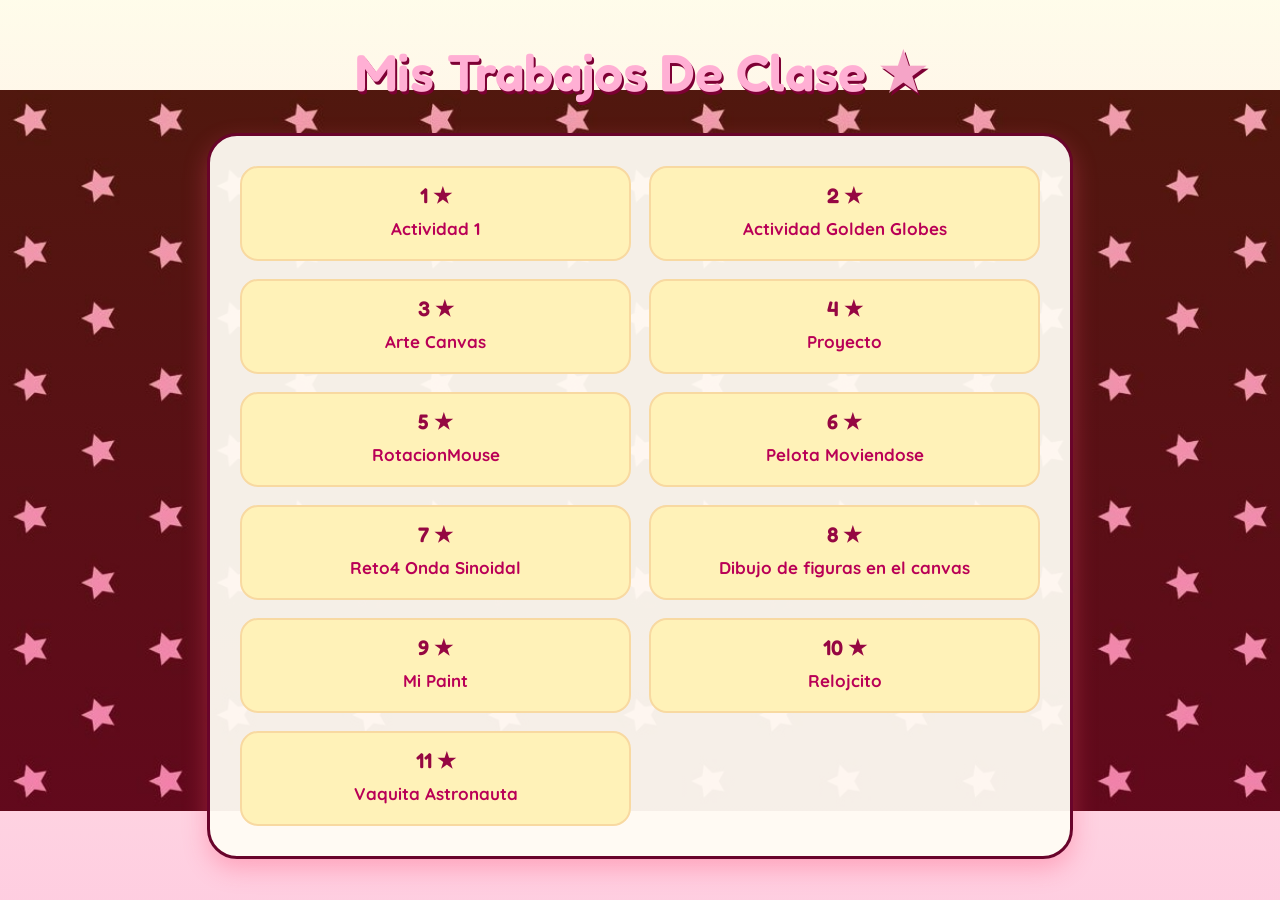
<file: index.html>
<!DOCTYPE html>
<html>
     <meta charset="utf-8">
    <meta name="viewport" content="width=device-width, initial-scale=1.0">
    <title>Carpeta de Actividades</title>

    <!-- Tipografías cute -->
    <link href="https://fonts.googleapis.com/css2?family=Fredoka:wght@400;500;600&family=Quicksand:wght@400;500;600;700&display=swap" rel="stylesheet">

    <style>
        /* FONDO DE LA PÁGINA */
        body {
            margin: 0;
            padding: 40px 20px;
            min-height: 100vh;
            box-sizing: border-box;

    
            background-image:
                linear-gradient(
                    rgba(252, 219, 5, 0.082),
                    rgba(251, 3, 98, 0.197)
                ),
                url("Rosa.jpg");

            background-size: contain;
            background-position: center;
            background-repeat: no-repeat;
            background-attachment: fixed;

            font-family: 'Quicksand', sans-serif;
            color: #77224a;
            text-align: center;
        }

        
        .encabezado {
            max-width: 850px;
            margin: 0 auto 30px;

            display: flex;
            justify-content: center;
            align-items: center;
            gap: 35px;
        }

        /* TÍTULO */
        h1 {
            font-family: 'Fredoka', sans-serif;
            font-size: 52px;
            font-weight: 600;
            color: #ffafd4;
            margin: 0;
            text-shadow: 2px 3px 0px rgb(125, 0, 52);
        }

        h1::after {
            content: " ★";
            color: #f5a4c7;
        }

        
        ol {
            list-style: none;
            counter-reset: actividades;
            padding: 30px;
            margin: auto;
            max-width: 800px;

            display: grid;
            grid-template-columns: repeat(2, 1fr);
            gap: 18px;

            background-color: rgba(255, 253, 245, 0.94);
            border: 3px solid #69042b;
            border-radius: 30px;
            box-shadow: 0 10px 25px #ff4e7455;
        }

        /* TARJETAS */
        li {
            counter-increment: actividades;
            background-color: #fff2b8;
            border: 2px solid #f8d9a1;
            border-radius: 18px;
            transition: 0.3s ease;
        }

        /* NÚMEROS CON ESTRELLAS */
        li::before {
            content: counter(actividades) " ★";
            display: inline-block;
            margin-top: 15px;
            color: #950742;
            font-family: 'Fredoka', sans-serif;
            font-size: 21px;
            font-weight: 600;
        }

        /* LETRAS DE ACTIVIDADES */
        li a {
            display: block;
            padding: 10px 15px 20px;
            color: #b90056;
            text-decoration: none;
            font-family: 'Quicksand', sans-serif;
            font-size: 17px;
            font-weight: 700;
        }

        /* ANIMACIÓN AL PASAR EL MOUSE */
        li:hover {
            background-color: #ffd4e7;
            border-color: #f3a9c9;
            transform: translateY(-6px) rotate(-1deg);
            box-shadow: 0 7px 15px #e6a6bc66;
        }

        li a:hover {
            color: #ff7eb8;
        }

        /* ADAPTACIÓN PARA CELULARES */
        @media (max-width: 600px) {
            .encabezado {
                flex-direction: column;
                gap: 15px;
            }

            h1 {
                font-size: 36px;
            }

            .imagen-decorativa img {
                width: 150px;
            }

            ol {
                grid-template-columns: 1fr;
                padding: 18px;
            }
        }

    </style>
</head>

<body>

    <!-- TÍTULO E IMAGEN DEL LADO DERECHO -->
    <div class="encabezado">

        <h1>Mis Trabajos De Clase</h1>

    </div>

    <!-- ACTIVIDADES -->
        <ol>
            <li> <a href="PáginaBásica.html"> Actividad 1</a></li>
            <li> <a href="pagina2-GoldenGlobes.html"> Actividad Golden Globes</a></li>
            <li> <a href="Vaquita.html"> Arte Canvas</a></li>
            <li> <a href="TecladoProyecto.html"> Proyecto</a></li>
            <li> <a href="AnimacionRotacionMouse.html"> RotacionMouse</a></li>
            <li> <a href="PelotaSinoidalCoseno.html"> Pelota Moviendose</a></li>
            <li> <a href="Reto4 Sinoidal.html"> Reto4 Onda Sinoidal</a></li>
            <li> <a href="FigurasCanvas.html"> Dibujo de figuras en el canvas</a></li>
            <li> <a href="Paint.html"> Mi Paint</a></li>
            <li> <a href="RelojSimulación.html"> Relojcito</a></li>
            <li> <a href="NaveVaquita.html"> Vaquita Astronauta</a></li>
            
 </body>
</html>
</file>
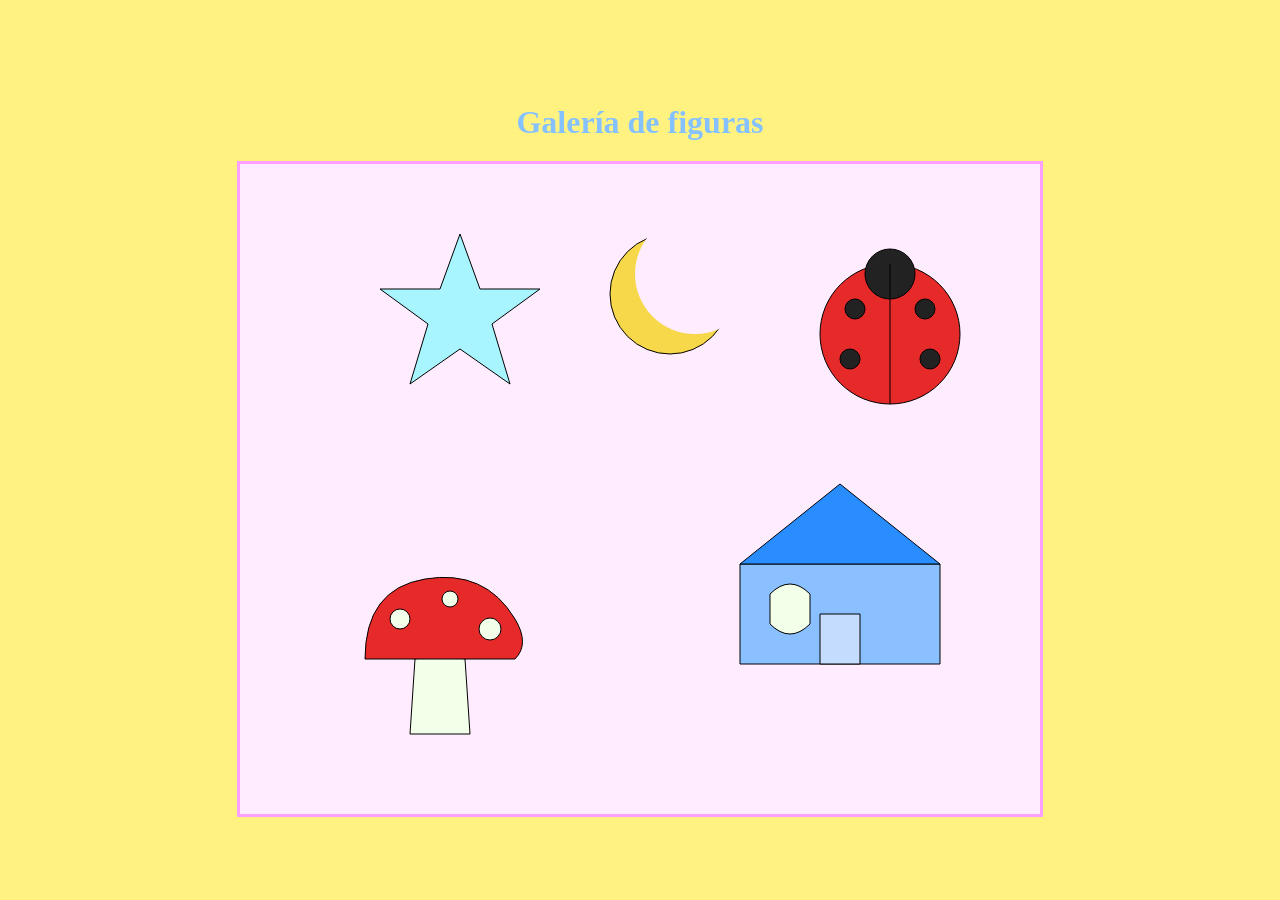
<file: FigurasCanvas.html>
<!doctype html>
<html lang="es">
<head>
    <meta charset="UTF-8">
    <title>Galería de figuras</title>

    <style>
        body {
            margin: 0;
            background-color: #fff281;
            display: flex;
            flex-direction: column;
            justify-content: center;
            align-items: center;
            min-height: 100vh;
        }

        h1 {
            color: rgb(134, 193, 255);
            text-align: center;
            margin-bottom: 20px;
        }

        canvas {
            background-color: #ffecff;
            border: 3px solid #ff9fff;
        }
    </style>
</head>

<body>

    <h1>Galería de figuras</h1>

    <canvas id="galeria" width="800" height="650"></canvas>

    <script>

    const canvas = document.getElementById("galeria");
    const ctx = canvas.getContext("2d");


// ==================================================
// ESTRELLA - ZONA SUPERIOR IZQUIERDA
// ==================================================

ctx.beginPath();

ctx.moveTo(220, 70);

ctx.lineTo(240, 125);
ctx.lineTo(300, 125);

ctx.lineTo(252, 160);
ctx.lineTo(270, 220);

ctx.lineTo(220, 185);

ctx.lineTo(170, 220);
ctx.lineTo(188, 160);

ctx.lineTo(140, 125);
ctx.lineTo(200, 125);

ctx.closePath();

ctx.fillStyle = "#A8F5FF";
ctx.fill();
ctx.stroke();


// ==================================================
// LUNA - ZONA SUPERIOR CENTRAL
// ==================================================

ctx.beginPath();
ctx.arc(430, 130, 60, 0, Math.PI * 2);

ctx.fillStyle = "#f7d84a";
ctx.fill();
ctx.stroke();


// Círculo que recorta la luna
ctx.beginPath();
ctx.arc(455, 110, 60, 0, Math.PI * 2);

ctx.fillStyle = "#ffecff";
ctx.fill();


// ==================================================
// CATARINA - ZONA SUPERIOR DERECHA
// ==================================================

// Cuerpo
ctx.beginPath();
ctx.arc(650, 170, 70, 0, Math.PI * 2);

ctx.fillStyle = "#E62929";
ctx.fill();
ctx.stroke();


// Cabeza
ctx.beginPath();
ctx.arc(650, 110, 25, 0, Math.PI * 2);

ctx.fillStyle = "#222222";
ctx.fill();
ctx.stroke();


// Línea central
ctx.beginPath();
ctx.moveTo(650, 100);
ctx.lineTo(650, 240);
ctx.stroke();


// Mancha izquierda superior
ctx.beginPath();
ctx.arc(615, 145, 10, 0, Math.PI * 2);

ctx.fillStyle = "#222222";
ctx.fill();
ctx.stroke();


// Mancha derecha superior
ctx.beginPath();
ctx.arc(685, 145, 10, 0, Math.PI * 2);

ctx.fill();
ctx.stroke();


// Mancha izquierda inferior
ctx.beginPath();
ctx.arc(610, 195, 10, 0, Math.PI * 2);

ctx.fill();
ctx.stroke();


// Mancha derecha inferior
ctx.beginPath();
ctx.arc(690, 195, 10, 0, Math.PI * 2);

ctx.fill();
ctx.stroke();


// ==================================================
// HONGO - ZONA INFERIOR IZQUIERDA
// ==================================================

// TALLO DEL HONGO
ctx.beginPath();

ctx.moveTo(170, 570);
ctx.lineTo(175, 495);

ctx.quadraticCurveTo(200, 488, 225, 495);

ctx.lineTo(230, 570);

ctx.closePath();

ctx.fillStyle = "#f2ffe9";
ctx.fill();
ctx.stroke();


// SOMBRERO DEL HONGO
ctx.beginPath();

ctx.moveTo(125, 495);

// Curva izquierda
ctx.quadraticCurveTo(125, 425, 185, 415);

// Parte superior
ctx.quadraticCurveTo(245, 405, 275, 455);

// Curva derecha
ctx.quadraticCurveTo(290, 480, 275, 495);

// Base del sombrero
ctx.lineTo(125, 495);

ctx.closePath();

ctx.fillStyle = "#E62929";
ctx.fill();
ctx.stroke();


// MANCHAS DEL HONGO

ctx.beginPath();
ctx.arc(160, 455, 10, 0, Math.PI * 2);
ctx.fillStyle = "#f2ffe9";
ctx.fill();
ctx.stroke();

ctx.beginPath();
ctx.arc(210, 435, 8, 0, Math.PI * 2);
ctx.fill();
ctx.stroke();

ctx.beginPath();
ctx.arc(250, 465, 11, 0, Math.PI * 2);
ctx.fill();
ctx.stroke();


// ==================================================
// CASA - ZONA INFERIOR DERECHA
// ==================================================

// Cuerpo
ctx.beginPath();
ctx.moveTo(500, 400);
ctx.lineTo(700, 400);
ctx.lineTo(700, 500);
ctx.lineTo(500, 500);
ctx.closePath();

ctx.fillStyle = "#8AC0FF";
ctx.fill();
ctx.stroke();


// Techo
ctx.beginPath();
ctx.moveTo(500, 400);
ctx.lineTo(600, 320);
ctx.lineTo(700, 400);
ctx.closePath();

ctx.fillStyle = "#298CFF";
ctx.fill();
ctx.stroke();


// Puerta
ctx.beginPath();
ctx.moveTo(580, 500);
ctx.lineTo(580, 450);
ctx.lineTo(620, 450);
ctx.lineTo(620, 500);
ctx.closePath();

ctx.fillStyle = "#C4DDFF";
ctx.fill();
ctx.stroke();


// Ventana
ctx.beginPath();
ctx.moveTo(530, 430);
ctx.quadraticCurveTo(550, 410, 570, 430);
ctx.lineTo(570, 460);
ctx.quadraticCurveTo(550, 480, 530, 460);
ctx.closePath();

ctx.fillStyle = "#f2ffe9";
ctx.fill();
ctx.stroke();

    </script>

</body>
</html>
</file>
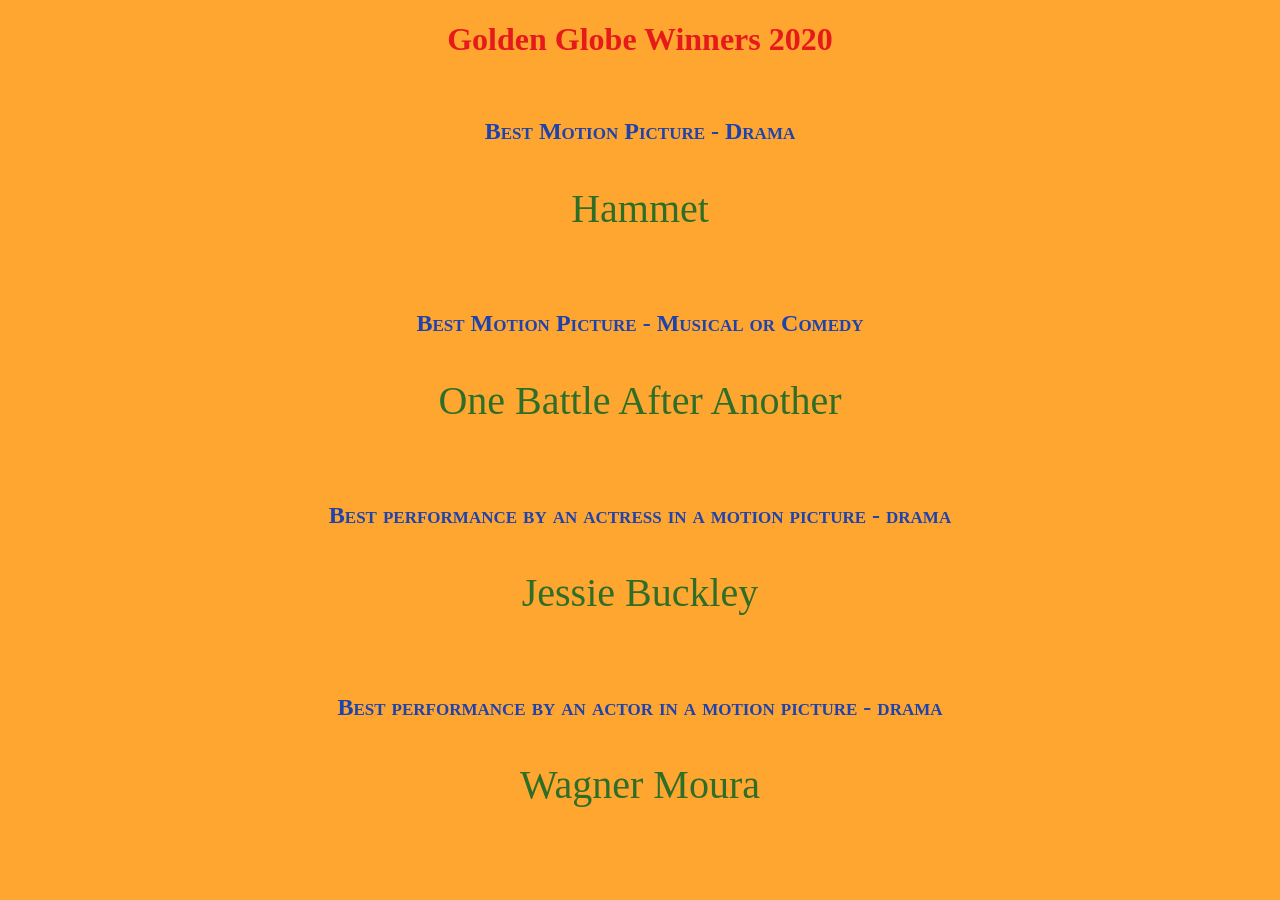
<file: pagina2-GoldenGlobes.html>
<!doctype html>
<html>
 <head>
   <meta charset="utf-8">
   <title>Página 2</title>
   <style>
    body {
        background-color:rgb(255, 166, 49);
        text-align: center;
        font-family:Georgia, 'Times New Roman', Times, serif;
    }
    h1{
        color: rgb(230, 26, 26);
    }
    h2 {
        color:rgb(31, 67, 173);
        font-variant: small-caps;
    }
    p {
        color:rgb(47, 110, 39);
        font-size: 40px;
    }
    </style>

    <script>
   function init(){
      var nombreactor = document.getElementById("bestactor");
      nombreactor.innerHTML = "Wagner Moura";

      var nombreDrama = document.getElementById("bestdrama");
      nombreDrama.innerHTML = "Hammet";

      var nombreComedy = document.getElementById("bestcomedy");
      nombreComedy.innerHTML = "One Battle After Another";

      var nombreActris = document.getElementById("bestactress");
      nombreActris.innerHTML = "Jessie Buckley";
   }
   window.onload = init;
   </script>

 </head>
 <body>
     <h1>Golden Globe Winners 2020</h1>
 </br>
     <h2>Best Motion Picture - Drama</h2>
     <p id="bestdrama">Name Drama</p>
 </br>
     <h2>Best Motion Picture - Musical or Comedy</h2>
     <p id="bestcomedy">Name Comedy</p>
 </br>
     <h2>Best performance by an actress in a motion picture - drama</h2>
     <p id="bestactress">Name Actress</p>
 </br>
     <h2>Best performance by an actor in a motion picture - drama</h2>
     <p id="bestactor">Name Actor</p>
 </body>
</html>
</file>
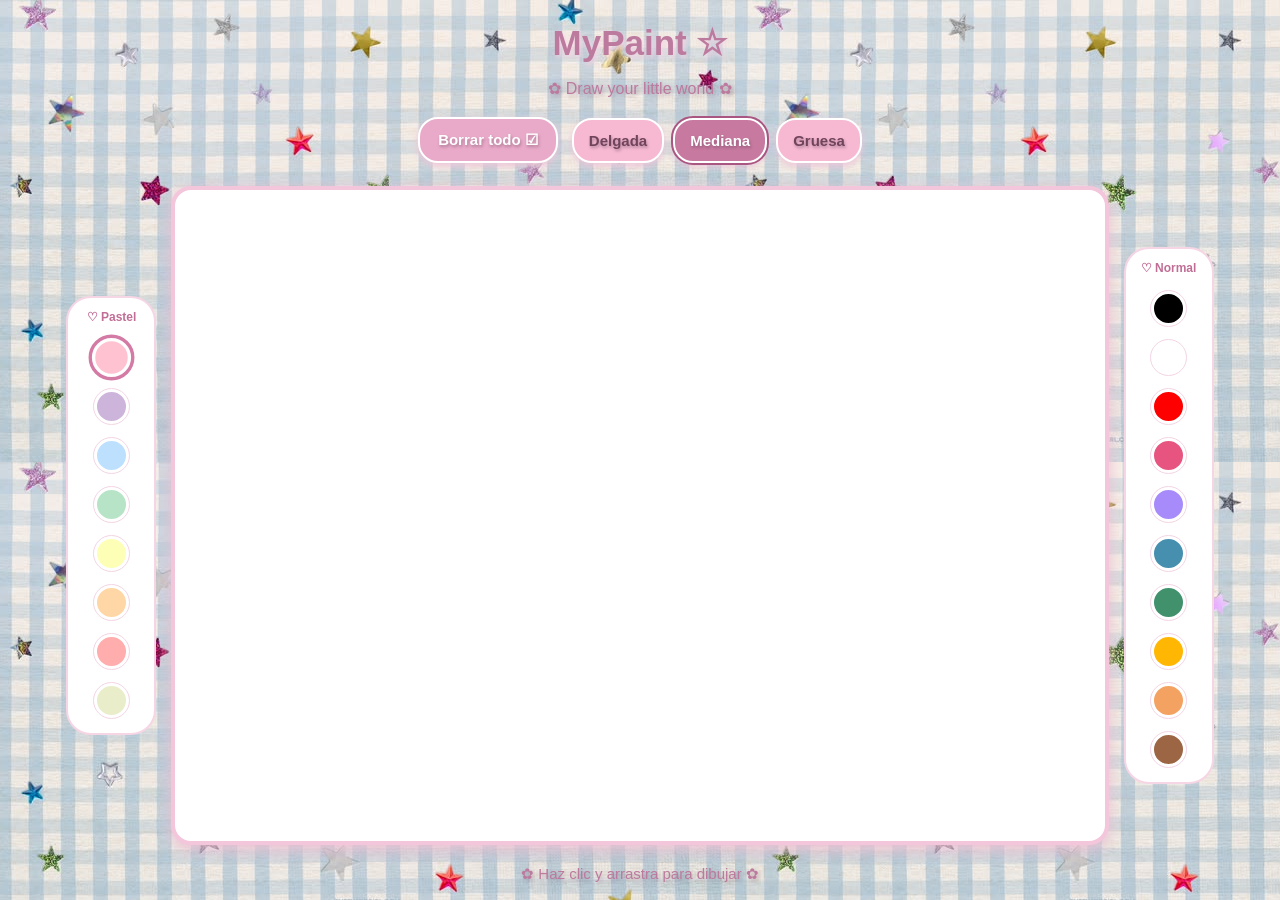
<file: Paint.html>
<!doctype html>


<!DOCTYPE html>
<html>
<head>
  <meta charset="utf-8">
  <title>My Paint</title>

  <style>
    body {
      text-align: center;
      margin-top: 20px;
      background-image: url("Estrellas.jpg");
      background-size: auto;
      font-family: "Trebuchet MS", sans-serif;
      color: #b56b91;
    }

    h1 {
      color: #bc7a9e;
      font-size: 35px;
      margin-bottom: 5px;
      text-shadow: 2px 3px 5px #f3d5e4;
    }

    p, aside {
      color: #bc7a9e;
      text-shadow: 2px 2px 4px rgba(100, 60, 90, 0.35);
    }

    /* Botón de borrar y controles del pincel */
    #otros {
      margin: 15px auto;
      display: flex;
      justify-content: center;
      align-items: center;
      flex-wrap: wrap;
      gap: 8px;
    }

    #otros button,
    #grosor button {
      padding: 12px 18px;
      background: #e9a9c8;
      border: 2px solid white;
      color: white;
      font-family: "Trebuchet MS", sans-serif;
      font-size: 15px;
      font-weight: bold;
      cursor: pointer;
      margin: 3px;
      border-radius: 20px;
      box-shadow: 0 3px 7px #edc5d9;
      transition: 0.2s;
      text-shadow: 1px 2px 3px rgba(60, 40, 60, 0.35);
    }

    #otros button:hover,
    #grosor button:hover {
      background: #d88db4;
      transform: translateY(-2px);
    }

    #grosor {
      display: flex;
      justify-content: center;
      flex-wrap: wrap;
      gap: 3px;
    }

    #grosor button {
      background-color: #f7b8d2;
      color: #70445b;
      padding: 12px 15px;
    }

    #grosor button.selected {
      background-color: #c879a0;
      color: white;
      outline: 2px solid #a95782;
    }

    /* Distribución del lienzo y las paletas */
    .paint {
      display: flex;
      justify-content: center;
      align-items: center;
      gap: 15px;
      margin: 20px auto;
      width: 98%;
    }

    .colores {
      width: 90px;
      min-width: 90px;
      padding: 12px 5px;
      box-sizing: border-box;
      background: #ffffff;
      border: 2px solid #f6d5e5;
      border-radius: 25px;
      display: flex;
      flex-direction: column;
      align-items: center;
      gap: 8px;
    }

    .titulo-color {
      font-size: 12px;
      font-weight: bold;
      color: #c16e96;
      margin-bottom: 5px;
    }

    .colores button {
      width: 35px;
      height: 35px;
      min-width: 35px;
      margin: 3px;
      border: 3px solid white;
      outline: 1px solid #f3d5e4;
      border-radius: 50%;
      cursor: pointer;
      transition: transform 0.2s;
    }

    .colores button:hover {
      transform: scale(1.15);
    }

    .colores button.selected {
      outline: 3px solid #d47ba5;
      transform: scale(1.12);
    }

    /* Lienzo */
    #canvas {
      background-color: white;
      border: 4px solid #f4c6dc;
      border-radius: 20px;
      box-shadow: 0 5px 15px #e9bfd2;
      cursor: crosshair;
      max-width: 75%;
      height: auto;
    }

    aside {
      margin: 15px;
      font-size: 15px;
    }

    @media (max-width: 700px) {
      .paint {
        gap: 5px;
      }

      .colores {
        width: 55px;
        min-width: 55px;
        padding: 8px 2px;
      }

      .colores button {
        width: 27px;
        height: 27px;
        min-width: 27px;
      }

      #canvas {
        max-width: 70%;
      }
    }
  </style>
</head>

<body>
  <h1>MyPaint ☆</h1>
  <p>✿ Draw your little world ✿</p>

  <div id="otros">
    <button id="clear" type="button">Borrar todo ☑</button>

    <div id="grosor">
      <button type="button" data-grosor="3">Delgada</button>
      <button type="button" data-grosor="8" class="selected">Mediana</button>
      <button type="button" data-grosor="15">Gruesa</button>
    </div>
  </div>

  <div class="paint">

    <!-- Paleta de colores pastel -->
    <div class="colores">
      <div class="titulo-color">♡ Pastel</div>
      <button type="button" value="#ffc2d1" style="background:#ffc2d1"></button>
      <button type="button" value="#cdb4db" style="background:#cdb4db"></button>
      <button type="button" value="#bde0fe" style="background:#bde0fe"></button>
      <button type="button" value="#b7e4c7" style="background:#b7e4c7"></button>
      <button type="button" value="#fdffb6" style="background:#fdffb6"></button>
      <button type="button" value="#ffd6a5" style="background:#ffd6a5"></button>
      <button type="button" value="#ffadad" style="background:#ffadad"></button>
      <button type="button" value="#e9edc9" style="background:#e9edc9"></button>
    </div>

    <!-- Lienzo -->
    <canvas id="canvas" width="1000" height="700"></canvas>

    <!-- Paleta de colores normales -->
    <div class="colores">
      <div class="titulo-color">♡ Normal</div>
      <button type="button" value="#000000" style="background:#000000"></button>
      <button type="button" value="#ffffff" style="background:#ffffff"></button>
      <button type="button" value="#ff0000" style="background:#ff0000"></button>
      <button type="button" value="#e75480" style="background:#e75480"></button>
      <button type="button" value="#a78bfa" style="background:#a78bfa"></button>
      <button type="button" value="#468faf" style="background:#468faf"></button>
      <button type="button" value="#40916c" style="background:#40916c"></button>
      <button type="button" value="#ffb703" style="background:#ffb703"></button>
      <button type="button" value="#f4a261" style="background:#f4a261"></button>
      <button type="button" value="#9c6644" style="background:#9c6644"></button>
    </div>

  </div>

  <aside>✿ Haz clic y arrastra para dibujar ✿</aside>

  <script src="utils2.js"></script>

  <script>
    window.onload = function () {
      var canvas = document.getElementById('canvas');
      var context = canvas.getContext('2d');
      var mouse = utils.captureMouse(canvas);

      // Configuración inicial del pincel
      context.lineWidth = 8;
      context.lineCap = 'round';
      context.lineJoin = 'round';
      context.strokeStyle = '#ffc2d1';

      var dibujando = false;

      canvas.addEventListener('mousedown', function () {
        dibujando = true;
        context.beginPath();
        context.moveTo(mouse.x, mouse.y);
        canvas.addEventListener('mousemove', onMouseMove, false);
      }, false);

      canvas.addEventListener('mouseup', function () {
        dibujando = false;
        canvas.removeEventListener('mousemove', onMouseMove, false);
      }, false);

      canvas.addEventListener('mouseleave', function () {
        dibujando = false;
        canvas.removeEventListener('mousemove', onMouseMove, false);
      }, false);

      function onMouseMove() {
        if (dibujando) {
          context.lineTo(mouse.x, mouse.y);
          context.stroke();
        }
      }

      // Cambiar colores en ambas paletas
      var paletas = document.querySelectorAll('.colores');

      paletas.forEach(function (paleta) {
        paleta.addEventListener('click', function (event) {
          if (event.target.tagName === 'BUTTON' && event.target.value) {
            context.strokeStyle = event.target.value;

            document.querySelectorAll('.colores button').forEach(function (boton) {
              boton.classList.remove('selected');
            });

            event.target.classList.add('selected');
          }
        });
      });

      // Seleccionar el primer color pastel
      document.querySelector('.colores button').classList.add('selected');

      // Cambiar el grosor del pincel
      var botonesGrosor = document.querySelectorAll('#grosor button');

      botonesGrosor.forEach(function (boton) {
        boton.addEventListener('click', function () {
          context.lineWidth = Number(boton.dataset.grosor);

          botonesGrosor.forEach(function (otroBoton) {
            otroBoton.classList.remove('selected');
          });

          boton.classList.add('selected');
        });
      });

      // Borrar todo el dibujo
      var clearButton = document.getElementById('clear');

      clearButton.addEventListener('click', function () {
        context.clearRect(0, 0, canvas.width, canvas.height);
      });
    };
  </script>
</body>
</html>
</file>
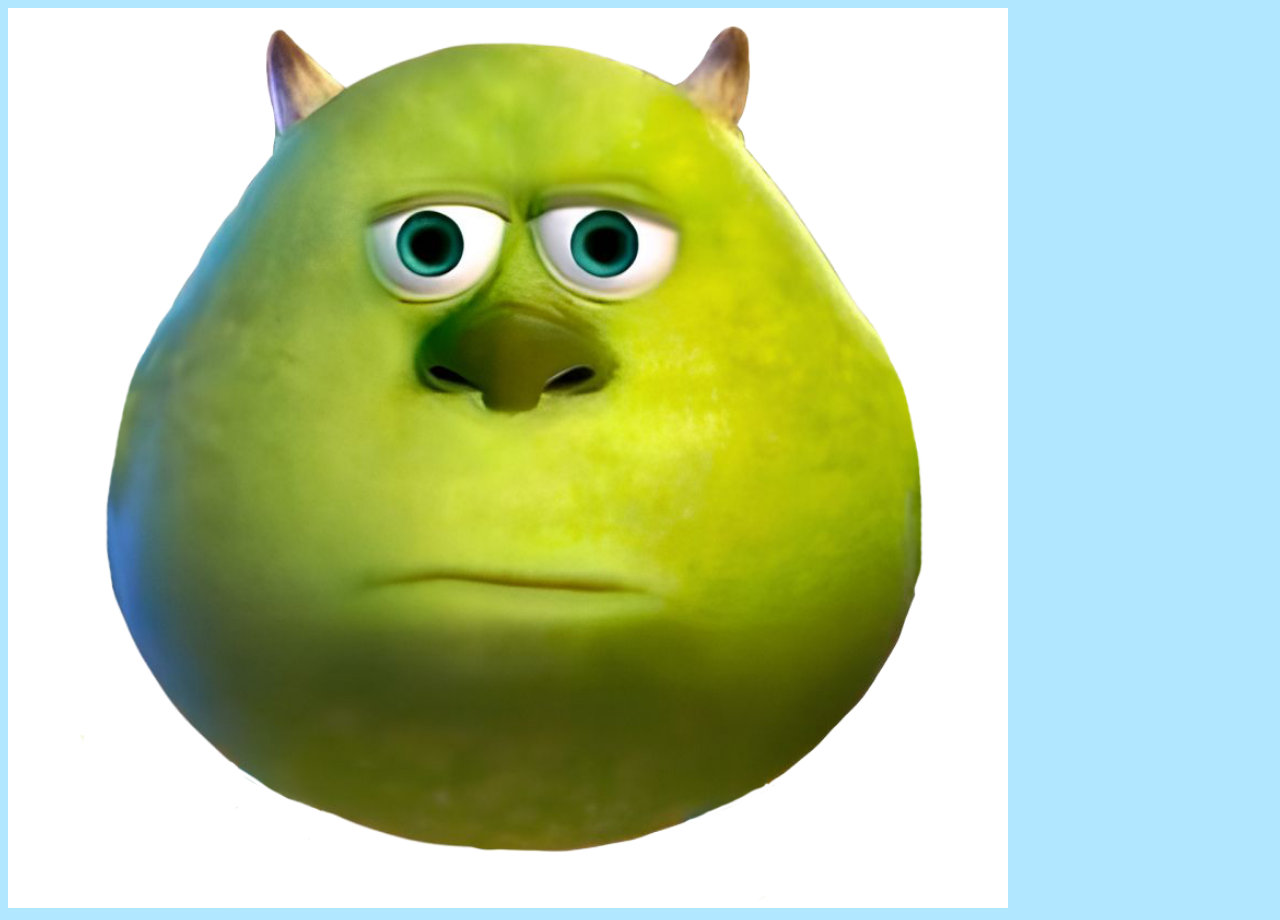
<file: PelotaSinoidalCoseno.html>
<!doctype html>
<html>
  <head>
    <meta charset="utf-8">
    <title>Pulse Pelota</title>
    <link rel="stylesheet" href="style.css">
  </head>  
  <body>
    <canvas id="canvas" width="1000" height="900"></canvas>
    
    <script src="utils3.js"></script>
    <script src="PelotaPelotita.js"></script>
    <script>
    window.onload = function () {
      var canvas = document.getElementById('canvas'),
          context = canvas.getContext('2d'),
          ball = new Pelota(),
          angle = 0,
          centerScale = 0.8,
          range = .3,
          speed = 0.02;
        
      ball.x = canvas.width / 2;
      ball.y = canvas.height / 2;
        
      (function drawFrame () {
        window.requestAnimationFrame(drawFrame, canvas);
        context.clearRect(0, 0, canvas.width, canvas.height);

         ball.scaleX = ball.scaleY = centerScale + Math.sin(angle) * range;
        angle += speed;
        ball.draw(context);
      }());
    };
    </script>
  </body>
</html>
</file>
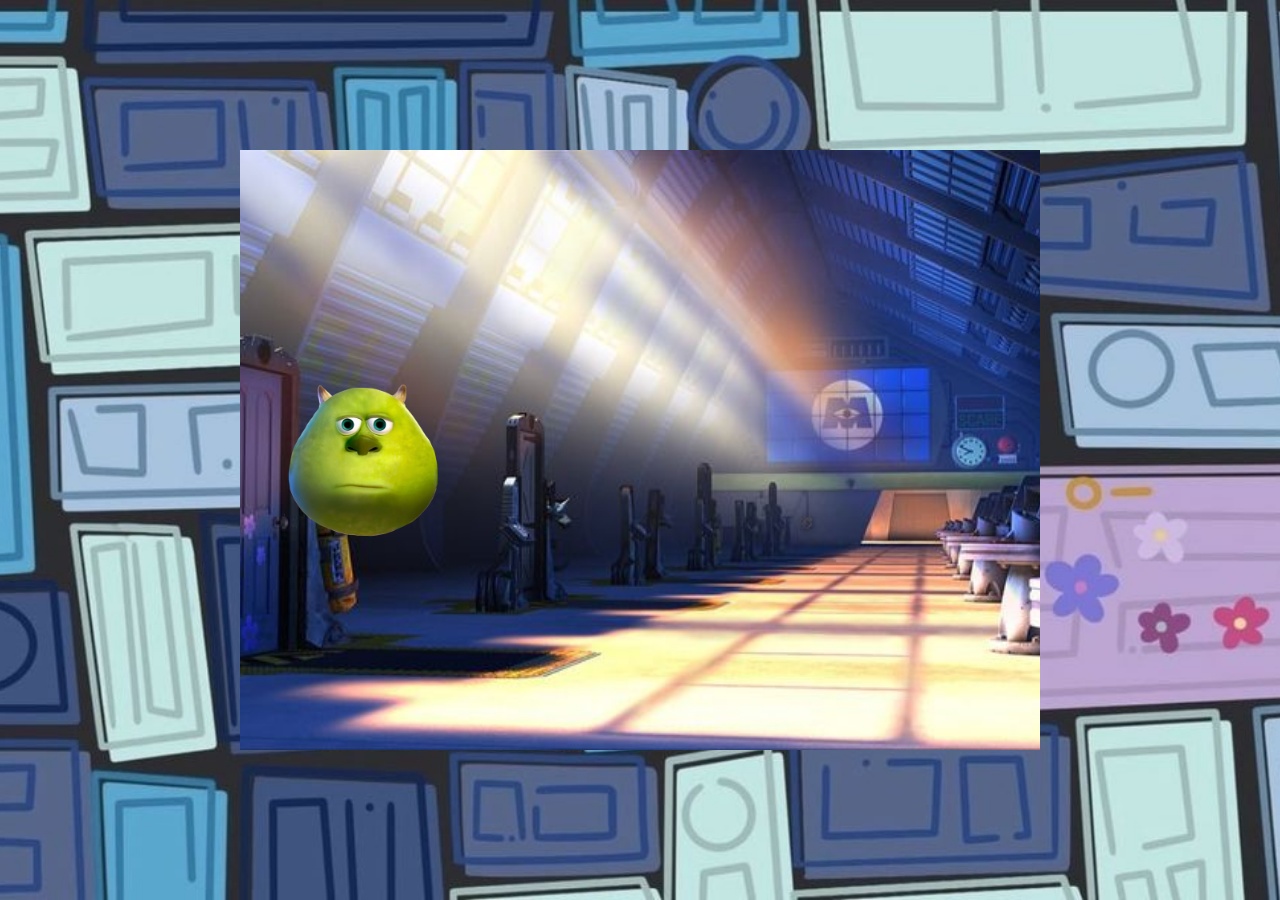
<file: Reto4 Sinoidal.html>
<!doctype html>
<html>
  <head>
    <meta charset="utf-8">
    <title>Reto Ola</title>
    <!-----
    <link rel="stylesheet" href="style.css">
    ---->

    <Style>
/* Some HTML5 Tags
 */

aside, footer, header, nav, section {
  display: block;
}

/* Examples
 */

body {
  background-color: #b2e8ff;
  color: #0c51ff;

  
    margin: 0;
    min-height: 100vh;

    background-image: url("2.jpg");
    background-size: cover;
    background-position: center;
    background-repeat: no-repeat;


    display: flex;
    justify-content: center;
    align-items: center;
}

#canvas {
    background-image: url("3.jpg");
    background-size: cover;
    background-position: center;
    background-repeat: no-repeat;
}

header {
  padding-bottom: 10px;
}

header a {
  color: #30f;
  text-decoration: none;
}

aside {
  padding-top: 6px;
}

/* Index page
 */

#index-body {
  background-color: #9497FF;
  font-family: "Vollkorn", serif;
  color: #000;
}

#index-body a {
  text-decoration: none;
  color: #0C2C9F
}

#index-body #description, #index-body #exercises {
  overflow: auto;
  max-width: 750px;
  margin: 20px auto 20px auto;
  padding-left: 15px;
  padding-bottom: 15px;
  background-color: #fff;
  border-radius: 15px;
}

#index-body h1 {
  color: #b30300;
}

#index-body h1 a {
  text-decoration: underline;
  color: #b30300;
}

#index-body li h2, #index-body li h3, #index-body li h4 {
  color: #000;
}

#index-body li h3 {
  margin-bottom: 0px;
}

#description ul {
  margin: 0;
  padding: 4px 20px 10px 20px;
}

#description iframe {
  float: center;
  margin: 15px 0 15px 15px;
}

#exercises ol {
  margin: 0 20px 10px 0;
  padding: 0;
  list-style-type: none;
}

#exercises ol li {
  padding-top: 5px;
}

#exercises ol ol ol {
  padding-left: 60px;
  list-style-type: decimal-leading-zero;
}

#exercises ol ol ol li img, #exercises ol ol li img {
  margin-left: 4px;
  margin-bottom: -10;
}

#exercises h2 {
  margin: 10px 0 0 0;
}


    </Style>


  </head>  
  <body>
    
    <canvas id="canvas" width="800" height="600"></canvas>
    
    <script src="utils3.js"></script>
    <script src="PelotaPelotita.js"></script>

    <script>
    window.onload = function () {

      var canvas = document.getElementById('canvas'),
          context = canvas.getContext('2d'),
          ball = new Pelota(),
          angle = 0,
          centerY = canvas.height / 2,
          range = 150,
          xspeed = 2,
          yspeed = 0.05,
          xpos = 0,
          ypos = centerY;

      (function drawFrame () {

        window.requestAnimationFrame(drawFrame);

        context.clearRect(0, 0, canvas.width, canvas.height);

        // Movimiento horizontal
        xpos += xspeed;

        // Hacer que rebote en los extremos
        if (xpos >= canvas.width || xpos <= 0) {
          xspeed *= -1;
        }

        // Movimiento de onda
        angle += yspeed;
        ypos = centerY + Math.sin(angle) * range;

        // Posición de la pelota
        ball.x = xpos;
        ball.y = ypos;


        //tama;o de imagen
        ball.scaleX = ball.scaleY = 0.2;

        // Dibujar la pelota
        ball.draw(context);

      }());

    };
    </script>
  </body>
</html>
</file>
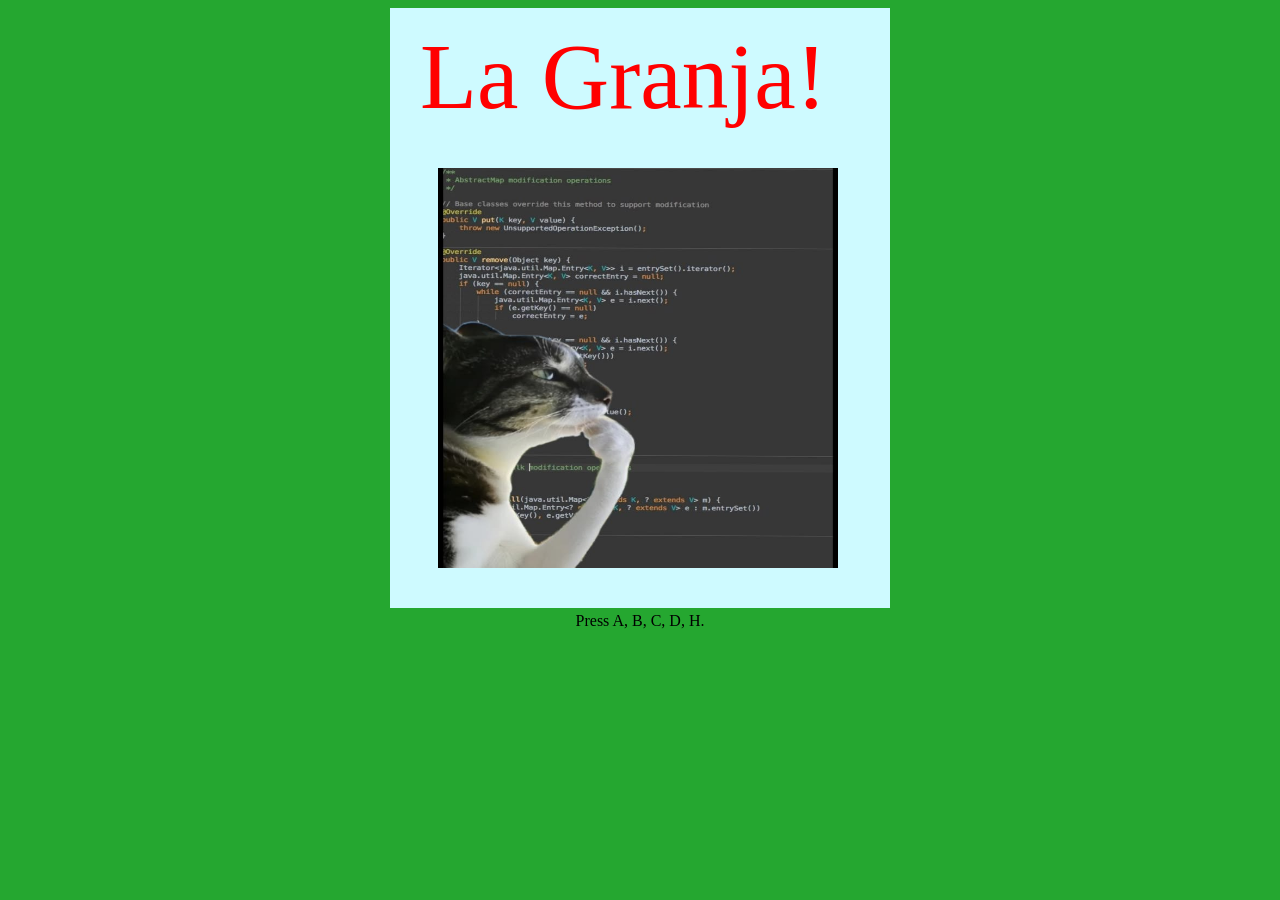
<file: TecladoProyecto.html>
<!doctype html>
<html>
  <head>
    <meta charset="utf-8">
    <title>Key Codes</title>
   
    <style>
      body { 
        text-align: center;
        background-color:rgb(37, 167, 48);
      }
      canvas {
        background-color: rgb(206, 250, 255);
      }
    </style>
  </head>
  <body>
    <canvas id="canvas" width="500" height="600"></canvas>
    <aside>Press A, B, C, D, H.</aside>
    
    <script src="keycode.js"></script>
    <script>
    window.onload = function () {
      var canvas = document.getElementById("canvas");
      var context = canvas.getContext("2d");
      var x = 30;
      var y = 100;
      context.font = '70pt Futura';
      context.fillStyle = 'red';
      context.fillText('La Granja!', x, y); //<== para poner texto en el canvas

      var imagen= new Image(); // variable para guardar la imagen
      imagen.src = "gatitoprogra.jpg"; // fuente de donde toma la imagen
      var imagendog= new Image(); // variable para guardar la imagen
      imagendog.src = "Perrito.jpg"; // fuente de donde toma la imagen
      var imagenbee= new Image(); // variable para guardar la imagen
      imagenbee.src = "Bee.jpg"; // fuente de donde toma la imagen
      var imagenhorse= new Image(); // variable para guardar la imagen
      imagenhorse.src = "Horse.jpg"; // fuente de donde toma la imagen
      var imagenburro= new Image(); // variable para guardar la imagen
      imagenburro.src = "Burro.jpg"; // fuente de donde toma la imagen
      imagen.onload = function(){
        context.drawImage(imagen, x+18, y+60, 400, 400); //<== para poner imagen en el canvas
      };

      //context.fillRect(x,y,100,100);

      function onKeyboardEvent (event) {
        switch (event.keyCode) {
        case keycode.UP:
          console.log("up!");
          context.clearRect(0, 0, innerWidth, innerHeight);
          y-=5;
          context.fillRect(x,y,300,300);
          break;
        case keycode.DOWN:
          console.log("down!");
          context.clearRect(0, 0, innerWidth, innerHeight);
          y+=5;
          context.fillRect(x,y,300,300);
          break;
        case keycode.LEFT:
          console.log("left!");
          context.clearRect(0, 0, innerWidth, innerHeight);
          x-=5;
          context.fillRect(x,y,300,300);
          break;
        case keycode.RIGHT:
          console.log("right!");
          context.clearRect(0, 0, innerWidth, innerHeight);
          x+=5;
          context.fillRect(x,y,300,300);
          break;
        case keycode.SPACE:
          console.log("Jump!");
          break;
        case keycode.A:
          console.log("Letra A");
          context.clearRect(0, 0, innerWidth, innerHeight);
          context.fillText('A BEE', x+75, y+10);
          context.drawImage(imagenbee, x+18, y+60, 400, 400); 
          break;
        case keycode.B:
          console.log("Letra B");
          context.clearRect(0, 0, innerWidth, innerHeight);
          context.fillText('BURRO', x+50, y+10);
          context.drawImage(imagenburro, x+18, y+60, 400, 400);
          break;
        case keycode.C:
          console.log("Letra C");
          context.clearRect(0, 0, innerWidth, innerHeight);
          context.fillText('CAT', x+120, y+10);
          context.drawImage(imagen, x+18, y+60, 400, 400); 
          break;
        case keycode.D:
          console.log("Letra D");
          context.clearRect(0, 0, innerWidth, innerHeight);
          context.fillText('DOG', x+115, y+10);
          context.drawImage(imagendog, x+18, y+60, 400, 400);
          break;
        case keycode.H:
          console.log("Letra H");
          context.clearRect(0, 0, innerWidth, innerHeight);
          context.fillText('HORSE', x+50, y+10);
          context.drawImage(imagenhorse, x+18, y+60, 400, 400);
          break;
        default:
          console.log(event.keyCode);
        }
      }

      window.addEventListener('keydown', onKeyboardEvent, false);
    };
    </script>
  </body>
</html>
</file>
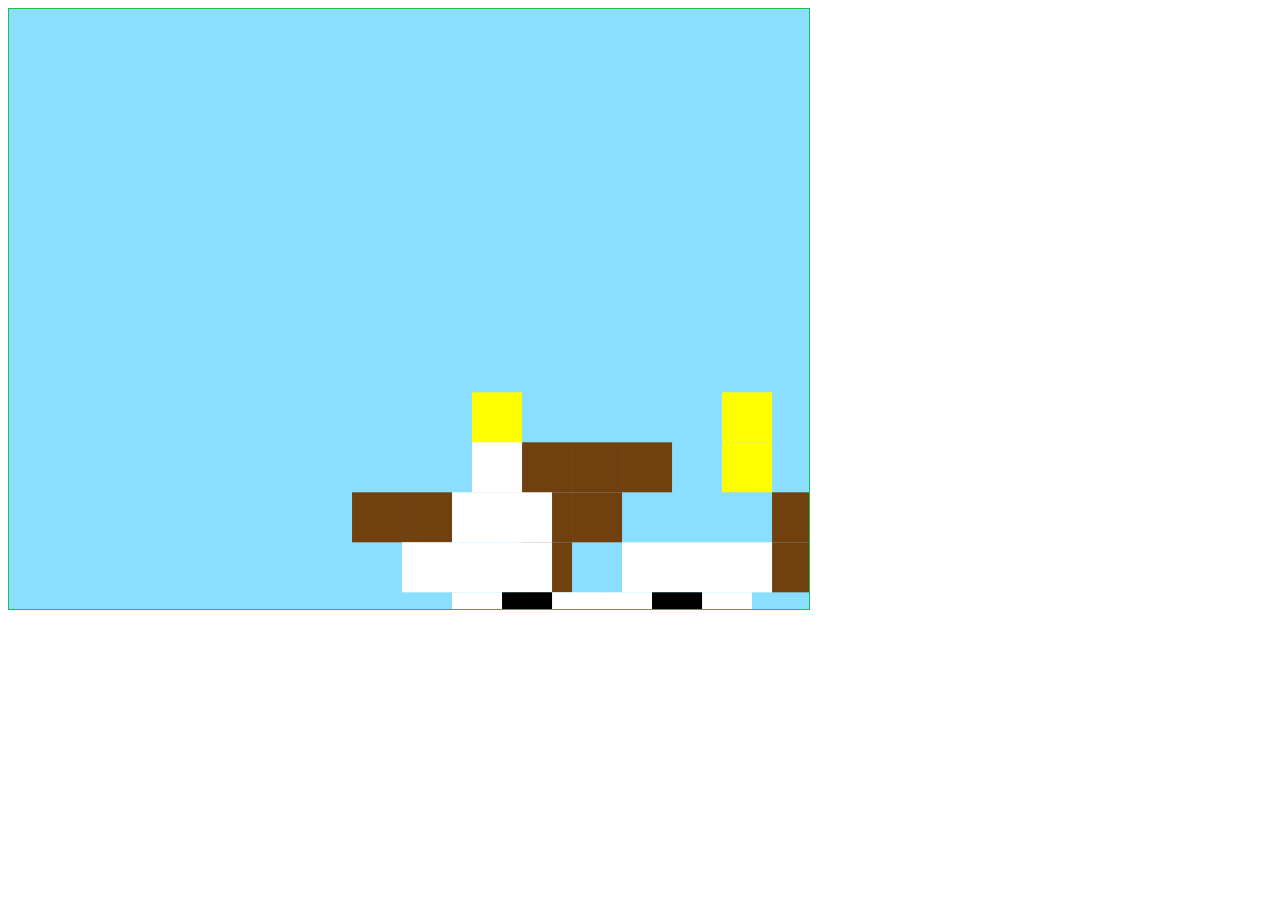
<file: Vaquita.html>
<!doctype html>
<html>
 <head>
   <meta charset="utf-8">
   <title>Vaquita</title>
   <style>
       canvas{
           border: 1px solid #19c050;
           background-color: rgb(138, 222, 255);
       }
   </style>
   <script>
       var x=Math.random() * 800;
       var y=Math.random() * 600;
       var dx=4;
       function animate(){
           requestAnimationFrame(animate);
           var canvas = document.getElementById("micanvas");
           var context = canvas.getContext("2d");
           context.clearRect(0, 0, innerWidth, innerHeight);
           //console.log('animando');
                      // OREJAS AMARILLAS
           context.fillStyle='rgba(255,255,0,1)';
           context.fillRect(x+120,y,50,50);
           context.fillRect(x+120,y+50,50,50);
           context.fillRect(x+370,y,50,50);
           context.fillRect(x+370,y+50,50,50);

           // CABEZA CAFÉ
           context.fillStyle='rgba(112,64,15,1)';
           context.fillRect(x+170,y+50,50,50);
           context.fillRect(x+220,y+50,50,50);
           context.fillRect(x+270,y+50,50,50);

           context.fillRect(x,y+100,50,50);
           context.fillRect(x+50,y+100,50,50);
           context.fillRect(x+170,y+100,50,50);
           context.fillRect(x+220,y+100,50,50);
           context.fillRect(x+420,y+100,50,50);
           context.fillRect(x+470,y+100,50,50);
           context.fillRect(x+520,y+100,50,50);

           context.fillRect(x+170,y+150,50,50);
           context.fillRect(x+420,y+150,50,50);

           // CARA BLANCA
           context.fillStyle='rgba(255,255,255,1)';
           context.fillRect(x+120,y+50,50,50);

           context.fillRect(x+100,y+100,50,50);
           context.fillRect(x+150,y+100,50,50);

           context.fillRect(x+50,y+150,50,50);
           context.fillRect(x+100,y+150,50,50);
           context.fillRect(x+150,y+150,50,50);

           context.fillRect(x+270,y+150,50,50);
           context.fillRect(x+320,y+150,50,50);
           context.fillRect(x+370,y+150,50,50);

           context.fillRect(x+100,y+200,50,50);
           context.fillRect(x+200,y+200,50,50);
           context.fillRect(x+250,y+200,50,50);
           context.fillRect(x+350,y+200,50,50);

           // OJOS
           context.fillStyle='rgba(0,0,0,1)';
           context.fillRect(x+150,y+200,50,50);
           context.fillRect(x+300,y+200,50,50);

           // CUERPO
           context.fillStyle='rgba(150,101,45,1)';
           context.fillRect(x+50,y+250,50,50);
           context.fillRect(x+100,y+250,50,50);
           context.fillRect(x+150,y+250,50,50);
           context.fillRect(x+200,y+250,50,50);
           context.fillRect(x+250,y+250,50,50);
           context.fillRect(x+300,y+250,50,50);
           context.fillRect(x+350,y+250,50,50);
           context.fillRect(x+400,y+250,50,50);
           context.fillRect(x+450,y+250,50,50);

           context.fillRect(x+50,y+300,50,50);
           context.fillRect(x+100,y+300,50,50);
           context.fillRect(x+150,y+300,50,50);
           context.fillRect(x+200,y+300,50,50);
           context.fillRect(x+250,y+300,50,50);
           context.fillRect(x+300,y+300,50,50);
           context.fillRect(x+350,y+300,50,50);
           context.fillRect(x+400,y+300,50,50);
           context.fillRect(x+450,y+300,50,50);

           context.fillRect(x+100,y+350,50,50);
           context.fillRect(x+150,y+350,50,50);
           context.fillRect(x+200,y+350,50,50);
           context.fillRect(x+250,y+350,50,50);
           context.fillRect(x+300,y+350,50,50);
           context.fillRect(x+350,y+350,50,50);
           context.fillRect(x+400,y+350,50,50);

           // MANCHAS DEL CUERPO
           context.fillStyle='rgba(112,64,15,1)';
           context.fillRect(x+150,y+300,50,50);
           context.fillRect(x+350,y+300,50,50);
           
            if (x > 800 || x < 0){
                dx= -dx;
            }
           x+=dx;
           
       }
       animate();
   </script>
   </head>
 <body>
    <canvas id="micanvas" width="800" height="600"></canvas>
 </body>
</html>
</file>
<file: style.css>
/* Some HTML5 Tags
 */

aside, footer, header, nav, section {
  display: block;
}

/* Examples
 */

body {
  background-color: #b2e8ff;
  color: #0c51ff;
}

#canvas {
  background-color: #fff;
}

header {
  padding-bottom: 10px;
}

header a {
  color: #30f;
  text-decoration: none;
}

aside {
  padding-top: 6px;
}

/* Index page
 */

#index-body {
  background-color: #9497FF;
  font-family: "Vollkorn", serif;
  color: #000;
}

#index-body a {
  text-decoration: none;
  color: #0C2C9F
}

#index-body #description, #index-body #exercises {
  overflow: auto;
  max-width: 750px;
  margin: 20px auto 20px auto;
  padding-left: 15px;
  padding-bottom: 15px;
  background-color: #fff;
  border-radius: 15px;
}

#index-body h1 {
  color: #b30300;
}

#index-body h1 a {
  text-decoration: underline;
  color: #b30300;
}

#index-body li h2, #index-body li h3, #index-body li h4 {
  color: #000;
}

#index-body li h3 {
  margin-bottom: 0px;
}

#description ul {
  margin: 0;
  padding: 4px 20px 10px 20px;
}

#description iframe {
  float: center;
  margin: 15px 0 15px 15px;
}

#exercises ol {
  margin: 0 20px 10px 0;
  padding: 0;
  list-style-type: none;
}

#exercises ol li {
  padding-top: 5px;
}

#exercises ol ol ol {
  padding-left: 60px;
  list-style-type: decimal-leading-zero;
}

#exercises ol ol ol li img, #exercises ol ol li img {
  margin-left: 4px;
  margin-bottom: -10;
}

#exercises h2 {
  margin: 10px 0 0 0;
}
</file>
